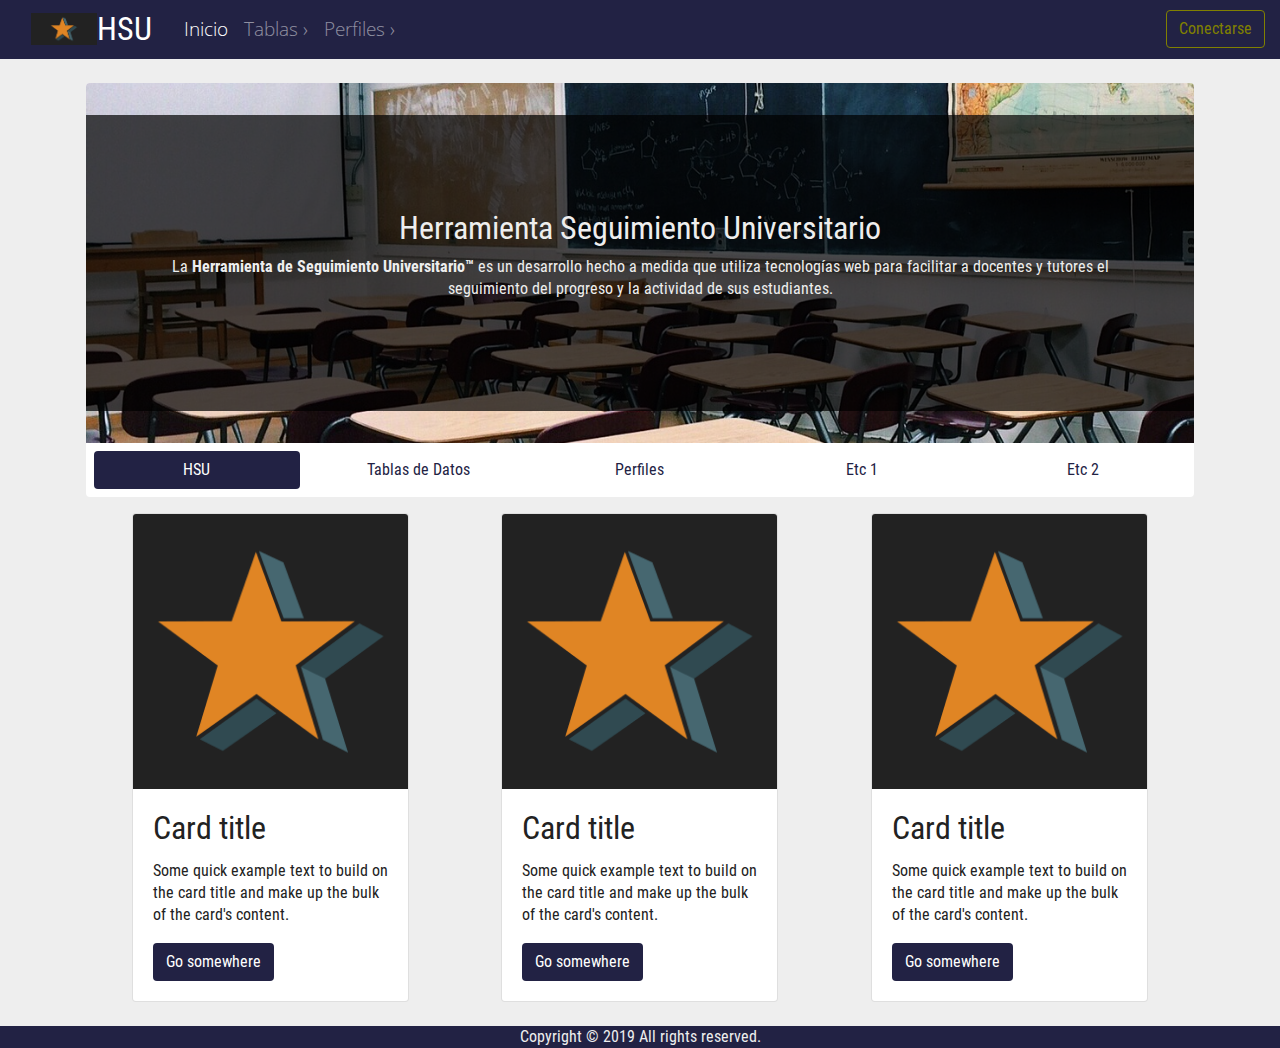
<file: index.html>
<!doctype html>
<html class="no-js" lang="es">

<head>
  <meta charset="utf-8">
  <title>HSU</title>
  <meta name="description" content="A site about things">
  <meta name="viewport" content="width=device-width, initial-scale=1">

  <link rel="manifest" href="site.webmanifest">
  <link rel="apple-touch-icon" href="icon.png">
  <link rel="icon" href="favicon.ico" sizes="16x16 24x24 36x36 48x48">

  <link rel="stylesheet" href="css/normalize.css">
  <link rel="stylesheet" href="css/bootstrap.min.css">
  <link rel="stylesheet" href="css/fonts.css">
  <link rel="stylesheet" href="css/fa-all.css">
  <link rel="stylesheet" href="css/main.css">

  <meta name="theme-color" content="#fafafa">
</head>

<body>
  <!--[if IE]>
    <p class="browserupgrade">You are using an <strong>outdated</strong> browser. Please <a href="https://browsehappy.com/">upgrade your browser</a> to improve your experience and security.</p>
  <![endif]-->

  <!-- Add your site or application content here -->

  <header class="resaltado container-fluid d-flex align-items-center justify-content-between">
    <nav id="barra-principal" class="navbar navbar-expand-lg navbar-dark justify-content-start py-0">
      <button class="navbar-toggler m-2" type="button" data-toggle="collapse" data-target="#mainNavToggler" aria-controls="navbarTogglerDemo03" aria-expanded="false" aria-label="Toggle navigation">
        <span class="navbar-toggler-icon"></span>
      </button>
      <div class="navbar-brand d-flex align-items-center p-0">
        <img class="logo" src="tile-wide.png" alt="logo">
        <h1 class="m-0">HSU</h1>
      </div>

      <div class="collapse navbar-collapse" id="mainNavToggler">
        <ul class="navbar-nav px-2">
          <li class="nav-item active">
            <a class="nav-link" href="./index.html">Inicio</a>
          </li>
          <li class="nav-item dropdown">
            <a class="nav-link dropdown-toggle-custom" href="#" id="tablasDropdown" role="button" data-toggle="dropdown" aria-haspopup="true" aria-expanded="false">
              Tablas
            </a>
            <div class="menu-transparente dropdown-menu" aria-labelledby="tablasDropdown">
              <a class="dropdown-item" href="./tabla-general.html">General</a>
              <div class="dropdown-divider"></div>
              <a class="dropdown-item disabled" href="./tabla-materia.html">Por materia</a>
              <a class="dropdown-item disabled" href="./tabla-carrera.html">Por carrera</a>
              <a class="dropdown-item disabled" href="./tabla-tutor.html">Por tutor</a>
            </div>
          </li>
          <li class="nav-item dropdown">
            <a class="nav-link dropdown-toggle-custom" href="#" id="perfilesDropdown" role="button" data-toggle="dropdown" aria-haspopup="true" aria-expanded="false">
              Perfiles
            </a>
            <div class="menu-transparente dropdown-menu" aria-labelledby="perfilesDropdown">
              <a class="dropdown-item" href="./alumnos.html">Alumnos</a>
              <a class="dropdown-item disabled" href="./tutores.html">Tutores</a>
              <a class="dropdown-item disabled" href="./materias.html">Materias</a>
              <a class="dropdown-item disabled" href="./carreras.html">Carreras</a>
            </div>
          </li>
        </ul>
      </div>
    </nav>

    <div class="">
      <button type="button" class="btn btn-outline-resaltado" data-toggle="modal" data-target="#login-modal">
  Conectarse
</button>
    </div>
  </header>
  <!-- Login Modal Space -->
  <div class="modal fade" id="login-modal" tabindex="-1" role="dialog" aria-labelledby="login-modal" aria-hidden="true">
    <div class="modal-dialog modal-lg" role="document">
      <div class="m-auto modal-content borde-resaltado row flex-md-row">

        <div class="col-lg-4 p-0">
          <div class="modal-header rounded-0 border-0 resaltado d-flex flex-column align-items-center">
            <div class="d-flex w-100 align-items-start justify-content-between">
              <h3 class="modal-title">HSU</h5>
            </div>
            <p class="d-none d-md-inline text-justify">Lorem ipsum dolor sit amet, consectetur adipiscing elit. Nunc tristique quis sapien convallis finibus. Donec vel augue vitae sem convallis tincidunt sit amet ac diam. Nam sit amet nisi in est facilisis commodo nec non eros.</p>
          </div>
        </div>

        <div class="col-lg-8 p-0">
          <div class="modal-body">
            <form>
              <div class="form-group">
                <div class="input-group">
                  <div class="input-group-prepend">
                    <div class="input-group-text"><i class="fas fa-user"></i></div>
                  </div>
                  <input type="text" class="form-control" placeholder="Usuario">
                </div>
              </div>

              <div class="form-group">
                <div class="input-group">
                  <div class="input-group-prepend">
                    <div class="input-group-text"><i class="fas fa-lock"></i></div>
                  </div>
                  <input type="password" class="form-control" placeholder="Contraseña">
                </div>
                <small id="emailHelp" class="form-text"><a href="#">¿Olvidó su contraseña?</a></small>
              </div>
              <div class="form-group form-check">
                <input type="checkbox" class="form-check-input" id="recuerdame">
                <label class="form-check-label" for="recuerdame">Recordar usuario</label>
              </div>
              <button type="submit" class="btn btn-block btn-primario">Acceder</button>
            </form>
          </div>
        </div>
      </div>
    </div>
  </div>

  <main class="container primario p-3">
    <section class="py-2">
      <div id="carouselInfo" class="carousel slide carousel-fade rounded" data-ride="carousel" data-interval="false">
        <div class="carousel-inner">
          <article class="carousel-item active">
            <div class="article-content">
              <h2>Herramienta Seguimiento Universitario</h2>
              <div class="cuerpo">
                <p>La <strong>Herramienta de Seguimiento Universitario&trade;</strong> es un desarrollo hecho a medida que utiliza tecnologías web para facilitar a docentes y tutores el seguimiento del progreso y la actividad de sus estudiantes.</p>
              </div>
            </div>
          </article>
          <article class="carousel-item">
            <div class="article-content">
              <h2>Tablas de Datos</h2>
              <div class="cuerpo">
                <p>Desde el menu superior puede accederse a diversas tablas de datos, que pueden ordenarse de diversos modos y en las cuales pueden añadirse anotaciones.</p>
              </div>
            </div>
          </article>
          <article class="carousel-item">
            <div class="article-content">
              <h2>Perfiles</h2>
              <div class="cuerpo">
                <p>Los perfiles individuales de cada estudiante, materia, carrera o tutor permiten enlazar de forma rápida y dinámica todos los datos relacionados, y a su vez permite la creacion de anotaciones.</p>
              </div>
            </div>
          </article>
          <article class="carousel-item">
            <div class="article-content">
              <h2>Etc 1</h2>
              <div class="cuerpo">
                <p>Lorem ipsum dolor sit amet, consectetur adipiscing elit. Suspendisse urna quam, faucibus maximus felis eu, aliquet suscipit turpis. Sed a finibus mi. Proin rutrum consectetur consectetur. Nam posuere dolor tincidunt, luctus ipsum id, lobortis elit. Sed nec suscipit tellus, sit amet sollicitudin neque.</p>
              </div>
            </div>
          </article>
          <article class="carousel-item">
            <div class="article-content">
              <h2>Etc 2</h2>
              <div class="cuerpo">
                <p>Aliquam ac quam viverra, vehicula massa eu, commodo leo. Proin in scelerisque mi, quis pulvinar metus. Cras lacinia dignissim nunc, in viverra lorem consectetur nec. Maecenas efficitur eros et velit vehicula, rutrum vehicula diam volutpat. Lorem ipsum dolor sit amet, consectetur adipiscing elit. Vestibulum volutpat lobortis nisi sed aliquam.</p>
              </div>
            </div>
          </article>

          <a class="carousel-control-prev" href="#carouselInfo" role="button" data-slide="prev">
            <span class="carousel-control-prev-icon" aria-hidden="true"></span>
            <span class="sr-only">Previous</span>
          </a>
          <a class="carousel-control-next" href="#carouselInfo" role="button" data-slide="next">
            <span class="carousel-control-next-icon" aria-hidden="true"></span>
            <span class="sr-only">Next</span>
          </a>
        </div>

        <nav class="nav nav-pills nav-justified">
          <a data-target="#carouselInfo" data-slide-to="0" class="nav-item nav-link active"  href="#">HSU</a>
          <a data-target="#carouselInfo" data-slide-to="1" class="nav-item nav-link" href="#">Tablas de Datos</a>
          <a data-target="#carouselInfo" data-slide-to="2" class="nav-item nav-link" href="#">Perfiles</a>
          <a data-target="#carouselInfo" data-slide-to="3" class="nav-item nav-link" href="#">Etc 1</a>
          <a data-target="#carouselInfo" data-slide-to="4" class="nav-item nav-link" href="#">Etc 2</a>
        </nav>
      </div>
    </section>
    <section id="herramientas" class="d-flex justify-content-around flex-column flex-lg-row py-2">
      <div class="herramienta card">
        <img src="tile.png" class="card-img-top" alt="herramienta">
        <div class="card-body">
          <h2 class="card-title">Card title</h2>
          <p class="card-text">Some quick example text to build on the card title and make up the bulk of the card's content.</p>
          <a href="#" class="btn btn-primario">Go somewhere</a>
        </div>
      </div>

      <div class="herramienta card">
        <img src="tile.png" class="card-img-top" alt="herramienta">
        <div class="card-body">
          <h2 class="card-title">Card title</h2>
          <p class="card-text">Some quick example text to build on the card title and make up the bulk of the card's content.</p>
          <a href="#" class="btn btn-primario">Go somewhere</a>
        </div>
      </div>

      <div class="herramienta card">
        <img src="tile.png" class="card-img-top" alt="herramienta">
        <div class="card-body">
          <h2 class="card-title">Card title</h2>
          <p class="card-text">Some quick example text to build on the card title and make up the bulk of the card's content.</p>
          <a href="#" class="btn btn-primario">Go somewhere</a>
        </div>
      </div>
    </section>
  </main>
  <footer class="resaltado container-fluid text-center">
      <span>Copyright © <date>2019</date> All rights reserved.</span>
  </footer>

  <!-- End of site things -->
  <script src="js/vendor/modernizr-3.7.1.min.js"></script>
  <script src="js/vendor/popper.min.js"></script>
  <script src="js/vendor/jquery-3.4.1.min.js"></script>
  <script src="js/vendor/bootstrap.min.js"></script>
  <script src="js/main.js"></script>


  <!-- Google Analytics: change UA-XXXXX-Y to be your site's ID. -->
  <!-- <script>
    window.ga = function () { ga.q.push(arguments) }; ga.q = []; ga.l = +new Date;
    ga('create', 'UA-XXXXX-Y', 'auto'); ga('set','transport','beacon'); ga('send', 'pageview')
  </script>
  <script src="https://www.google-analytics.com/analytics.js" async></script> -->
</body>

</html>
</file>
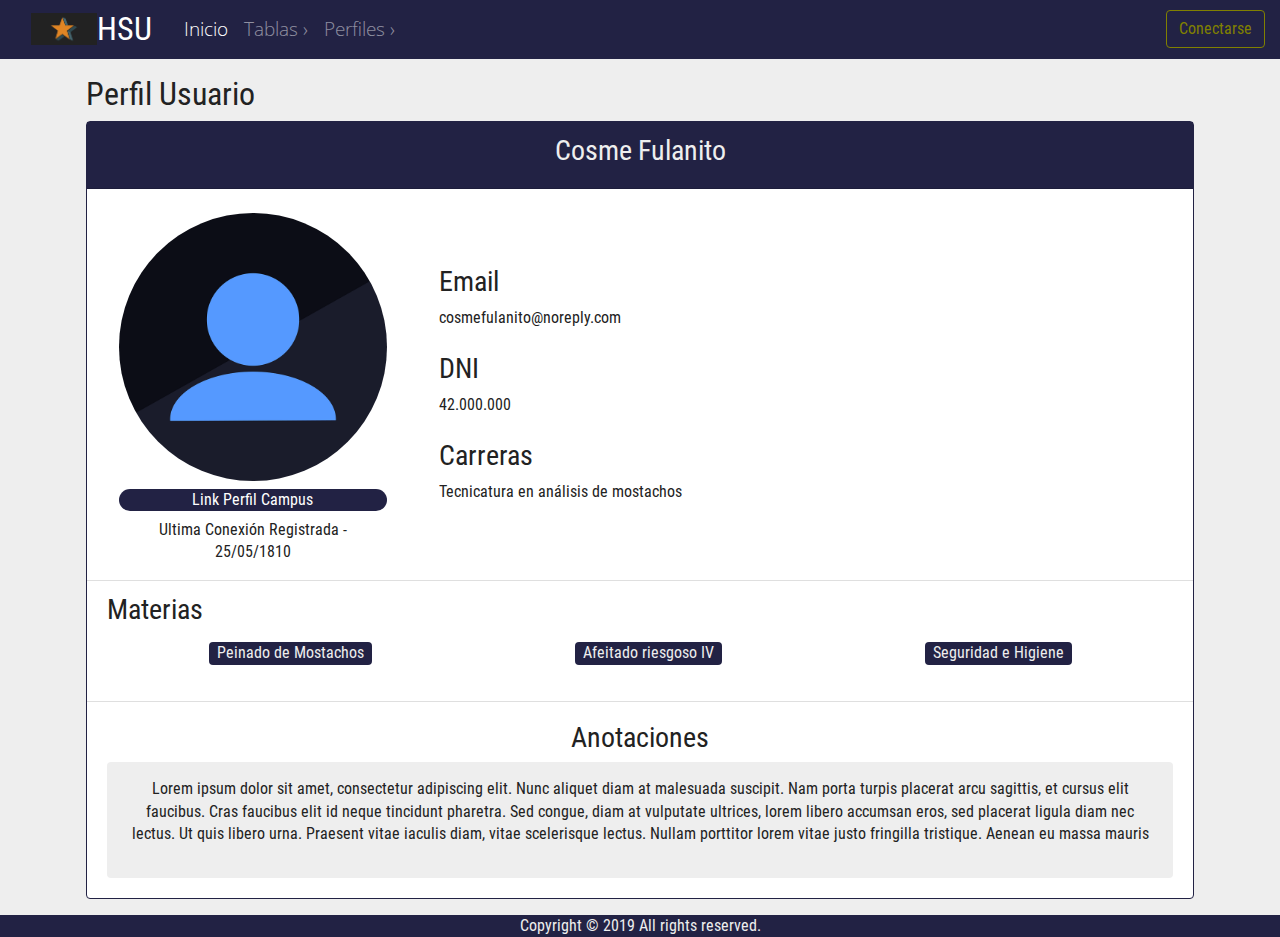
<file: alumnos.html>
<!doctype html>
<html class="no-js" lang="es">

<head>
  <meta charset="utf-8">
  <title>HSU</title>
  <meta name="description" content="A site about things">
  <meta name="viewport" content="width=device-width, initial-scale=1">

  <link rel="manifest" href="site.webmanifest">
  <link rel="apple-touch-icon" href="icon.png">
  <link rel="icon" href="favicon.ico" sizes="16x16 24x24 36x36 48x48">

  <link rel="stylesheet" href="css/normalize.css">
  <link rel="stylesheet" href="css/bootstrap.min.css">
  <link rel="stylesheet" href="css/fonts.css">
  <link rel="stylesheet" href="css/fa-all.css">
  <link rel="stylesheet" href="css/main.css">

  <meta name="theme-color" content="#fafafa">
</head>

<body>
  <!--[if IE]>
    <p class="browserupgrade">You are using an <strong>outdated</strong> browser. Please <a href="https://browsehappy.com/">upgrade your browser</a> to improve your experience and security.</p>
  <![endif]-->

  <!-- Add your site or application content here -->

  <header class="resaltado container-fluid d-flex align-items-center justify-content-between">
    <nav id="barra-principal" class="navbar navbar-expand-lg navbar-dark justify-content-start py-0">
      <button class="navbar-toggler m-2" type="button" data-toggle="collapse" data-target="#mainNavToggler" aria-controls="navbarTogglerDemo03" aria-expanded="false" aria-label="Toggle navigation">
        <span class="navbar-toggler-icon"></span>
      </button>
      <div class="navbar-brand d-flex align-items-center p-0">
        <img class="logo" src="tile-wide.png" alt="logo">
        <h1 class="m-0">HSU</h1>
      </div>

      <div class="collapse navbar-collapse" id="mainNavToggler">
        <ul class="navbar-nav px-2">
          <li class="nav-item active">
            <a class="nav-link" href="./index.html">Inicio</a>
          </li>
          <li class="nav-item dropdown">
            <a class="nav-link dropdown-toggle-custom" href="#" id="tablasDropdown" role="button" data-toggle="dropdown" aria-haspopup="true" aria-expanded="false">
              Tablas
            </a>
            <div class="menu-transparente dropdown-menu" aria-labelledby="tablasDropdown">
              <a class="dropdown-item" href="./tabla-general.html">General</a>
              <div class="dropdown-divider"></div>
              <a class="dropdown-item disabled" href="./tabla-materia.html">Por materia</a>
              <a class="dropdown-item disabled" href="./tabla-carrera.html">Por carrera</a>
              <a class="dropdown-item disabled" href="./tabla-tutor.html">Por tutor</a>
            </div>
          </li>
          <li class="nav-item dropdown">
            <a class="nav-link dropdown-toggle-custom" href="#" id="perfilesDropdown" role="button" data-toggle="dropdown" aria-haspopup="true" aria-expanded="false">
              Perfiles
            </a>
            <div class="menu-transparente dropdown-menu" aria-labelledby="perfilesDropdown">
              <a class="dropdown-item" href="./alumnos.html">Alumnos</a>
              <a class="dropdown-item disabled" href="./tutores.html">Tutores</a>
              <a class="dropdown-item disabled" href="./materias.html">Materias</a>
              <a class="dropdown-item disabled" href="./carreras.html">Carreras</a>
            </div>
          </li>
        </ul>
      </div>
    </nav>

    <div class="">
      <button type="button" class="btn btn-outline-resaltado" data-toggle="modal" data-target="#login-modal">
  Conectarse
</button>
    </div>
  </header>
  <!-- Login Modal Space -->
  <div class="modal fade" id="login-modal" tabindex="-1" role="dialog" aria-labelledby="login-modal" aria-hidden="true">
    <div class="modal-dialog modal-lg" role="document">
      <div class="m-auto modal-content borde-resaltado row flex-md-row">

        <div class="col-lg-4 p-0">
          <div class="modal-header rounded-0 border-0 resaltado d-flex flex-column align-items-center">
            <div class="d-flex w-100 align-items-start justify-content-between">
              <h3 class="modal-title">HSU</h5>
            </div>
            <p class="d-none d-md-inline text-justify">Lorem ipsum dolor sit amet, consectetur adipiscing elit. Nunc tristique quis sapien convallis finibus. Donec vel augue vitae sem convallis tincidunt sit amet ac diam. Nam sit amet nisi in est facilisis commodo nec non eros.</p>
          </div>
        </div>

        <div class="col-lg-8 p-0">
          <div class="modal-body">
            <form>
              <div class="form-group">
                <div class="input-group">
                  <div class="input-group-prepend">
                    <div class="input-group-text"><i class="fas fa-user"></i></div>
                  </div>
                  <input type="text" class="form-control" placeholder="Usuario">
                </div>
              </div>

              <div class="form-group">
                <div class="input-group">
                  <div class="input-group-prepend">
                    <div class="input-group-text"><i class="fas fa-lock"></i></div>
                  </div>
                  <input type="password" class="form-control" placeholder="Contraseña">
                </div>
                <small id="emailHelp" class="form-text"><a href="#">¿Olvidó su contraseña?</a></small>
              </div>
              <div class="form-group form-check">
                <input type="checkbox" class="form-check-input" id="recuerdame">
                <label class="form-check-label" for="recuerdame">Recordar usuario</label>
              </div>
              <button type="submit" class="btn btn-block btn-primario">Acceder</button>
            </form>
          </div>
        </div>
      </div>
    </div>
  </div>
  <main class="container primario p-3">
    <h2>Perfil Usuario</h2>
    <article class="card text-center borde-resaltado">
      <header class="card-header rounded-0 resaltado">
        <h3>Cosme Fulanito</h3>
      </header>
      <div class="d-lg-flex">
        <div class="profilepic-wrapper w-50 my-3 mx-auto d-flex flex-column">
          <img src="./img/user.png" class="img-fluid rounded-circle" alt="foro de usuario">
          <a href="#" class="btn-primario text-decoration-none rounded-pill">Link Perfil Campus</a>
          <span>Ultima Conexión Registrada - <time>25/05/1810</time> </span>
        </div>

        <ul class="info-basica list-group list-group-flush text-left">
          <li class="list-group-item"><h3>Email</h3> cosmefulanito@noreply.com</li>
          <li class="list-group-item"><h3>DNI</h3> 42.000.000</li>
          <li class="list-group-item"><h3>Carreras</h3> Tecnicatura en análisis de mostachos</li>
        </ul>
      </div>
      <div class="materias list-group-item border-right-0 border-left-0 text-left"><h3>Materias</h3>
        <ul class="list-unstyled d-lg-flex justify-content-around">
          <li class="resaltado rounded"><span>Peinado de Mostachos</span></li>
          <li class="resaltado rounded"><span>Afeitado riesgoso IV</span></li>
          <li class="resaltado rounded"><span>Seguridad e Higiene</span></li>
        </ul>
      </div>
      <div class="card-body">
        <h3>Anotaciones</h3>
        <div class="primario rounded p-3">
          <p>Lorem ipsum dolor sit amet, consectetur adipiscing elit. Nunc aliquet diam at malesuada suscipit. Nam porta turpis placerat arcu sagittis, et cursus elit faucibus. Cras faucibus elit id neque tincidunt pharetra. Sed congue, diam at vulputate ultrices, lorem libero accumsan eros, sed placerat ligula diam nec lectus. Ut quis libero urna. Praesent vitae iaculis diam, vitae scelerisque lectus. Nullam porttitor lorem vitae justo fringilla tristique. Aenean eu massa mauris</p>
        </div>
      </div>
    </article>

  </main>
  <footer class="resaltado container-fluid text-center">
      <span>Copyright © <date>2019</date> All rights reserved.</span>
  </footer>

  <!-- End of site things -->
  <script src="js/vendor/modernizr-3.7.1.min.js"></script>
  <script src="js/vendor/popper.min.js"></script>
  <script src="js/vendor/jquery-3.4.1.min.js"></script>
  <script src="js/vendor/bootstrap.min.js"></script>
  <script src="js/main.js"></script>


  <!-- Google Analytics: change UA-XXXXX-Y to be your site's ID. -->
  <!-- <script>
    window.ga = function () { ga.q.push(arguments) }; ga.q = []; ga.l = +new Date;
    ga('create', 'UA-XXXXX-Y', 'auto'); ga('set','transport','beacon'); ga('send', 'pageview')
  </script>
  <script src="https://www.google-analytics.com/analytics.js" async></script> -->
</body>

</html>
</file>
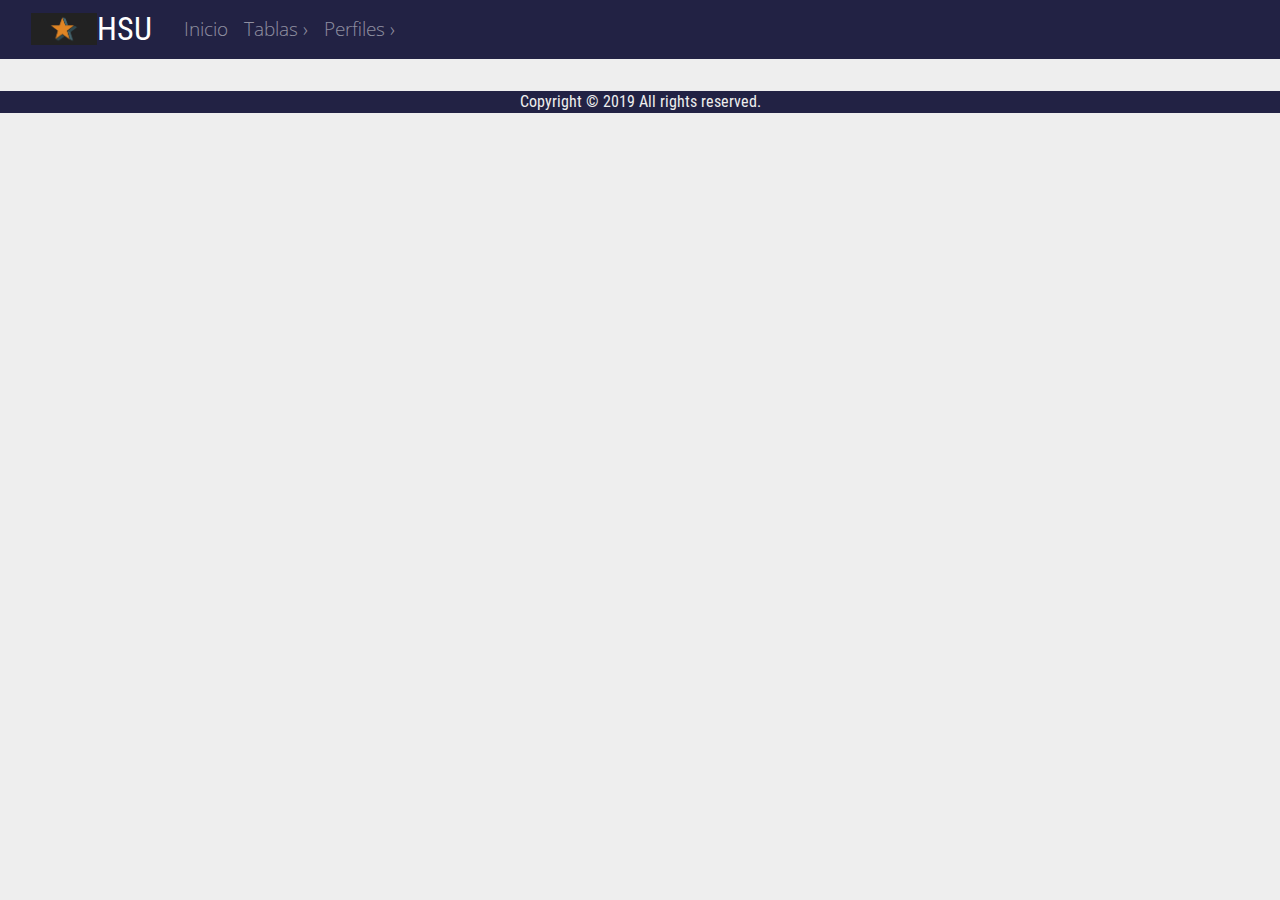
<file: carreras.html>
<!doctype html>
<html class="no-js" lang="es">

<head>
  <meta charset="utf-8">
  <title>HSU</title>
  <meta name="description" content="A site about things">
  <meta name="viewport" content="width=device-width, initial-scale=1">

  <link rel="manifest" href="site.webmanifest">
  <link rel="apple-touch-icon" href="icon.png">
  <link rel="icon" href="favicon.ico" sizes="16x16 24x24 36x36 48x48">

  <link rel="stylesheet" href="css/normalize.css">
  <link rel="stylesheet" href="css/bootstrap.min.css">
  <link rel="stylesheet" href="css/fonts.css">
  <link rel="stylesheet" href="css/main.css">

  <meta name="theme-color" content="#fafafa">
</head>

<body>
  <!--[if IE]>
    <p class="browserupgrade">You are using an <strong>outdated</strong> browser. Please <a href="https://browsehappy.com/">upgrade your browser</a> to improve your experience and security.</p>
  <![endif]-->

  <!-- Add your site or application content here -->

  <header class="resaltado container-fluid d-flex">
    <nav id="barra-principal" class="navbar navbar-expand-lg navbar-dark py-0">
      <div class="navbar-brand d-flex align-items-center p-0">
        <img class="logo" src="tile-wide.png" alt="logo">
        <h1 class="m-0">HSU</h1>
      </div>
      <button class="navbar-toggler" type="button" data-toggle="collapse" data-target="#mainNavToggler" aria-controls="navbarTogglerDemo03" aria-expanded="false" aria-label="Toggle navigation">
        <span class="navbar-toggler-icon"></span>
      </button>

      <div class="collapse navbar-collapse" id="mainNavToggler">
        <ul class="navbar-nav px-2">
          <li class="nav-item">
            <a class="nav-link" href="./index.html">Inicio</a>
          </li>
          <li class="nav-item dropdown">
            <a class="nav-link dropdown-toggle-custom" href="#" id="tablasDropdown" role="button" data-toggle="dropdown" aria-haspopup="true" aria-expanded="false">
              Tablas
            </a>
            <div class="menu-transparente dropdown-menu" aria-labelledby="tablasDropdown">
              <a class="dropdown-item" href="./tabla-general.html">General</a>
              <div class="dropdown-divider"></div>
              <a class="dropdown-item" href="./tabla-materia.html">Por materia</a>
              <a class="dropdown-item" href="./tabla-carrera.html">Por carrera</a>
              <a class="dropdown-item" href="./tabla-tutor.html">Por tutor</a>
            </div>
          </li>
          <li class="nav-item dropdown">
            <a class="nav-link dropdown-toggle-custom" href="#" id="perfilesDropdown" role="button" data-toggle="dropdown" aria-haspopup="true" aria-expanded="false">
              Perfiles
            </a>
            <div class="menu-transparente dropdown-menu" aria-labelledby="perfilesDropdown">
              <a class="dropdown-item" href="./alumnos.html">Alumnos</a>
              <a class="dropdown-item" href="./tutores.html">Tutores</a>
              <a class="dropdown-item" href="./materias.html">Materias</a>
              <a class="dropdown-item" href="./carreras.html">Carreras</a>
            </div>
          </li>
        </ul>
      </div>
    </nav>
  </header>
  <main class="container primaria p-3">

  </main>
  <footer class="resaltado container-fluid text-center">
      <span>Copyright © <date>2019</date> All rights reserved.</span>
  </footer>

  <!-- End of site things -->
  <script src="js/vendor/modernizr-3.7.1.min.js"></script>
  <script src="js/vendor/jquery-3.4.1.min.js"></script>
  <script src="js/vendor/bootstrap.min.js"></script>
  <script src="js/vendor/popper.min.js"></script>
  <script src="js/main.js"></script>


  <!-- Google Analytics: change UA-XXXXX-Y to be your site's ID. -->
  <!-- <script>
    window.ga = function () { ga.q.push(arguments) }; ga.q = []; ga.l = +new Date;
    ga('create', 'UA-XXXXX-Y', 'auto'); ga('set','transport','beacon'); ga('send', 'pageview')
  </script>
  <script src="https://www.google-analytics.com/analytics.js" async></script> -->
</body>

</html>
</file>
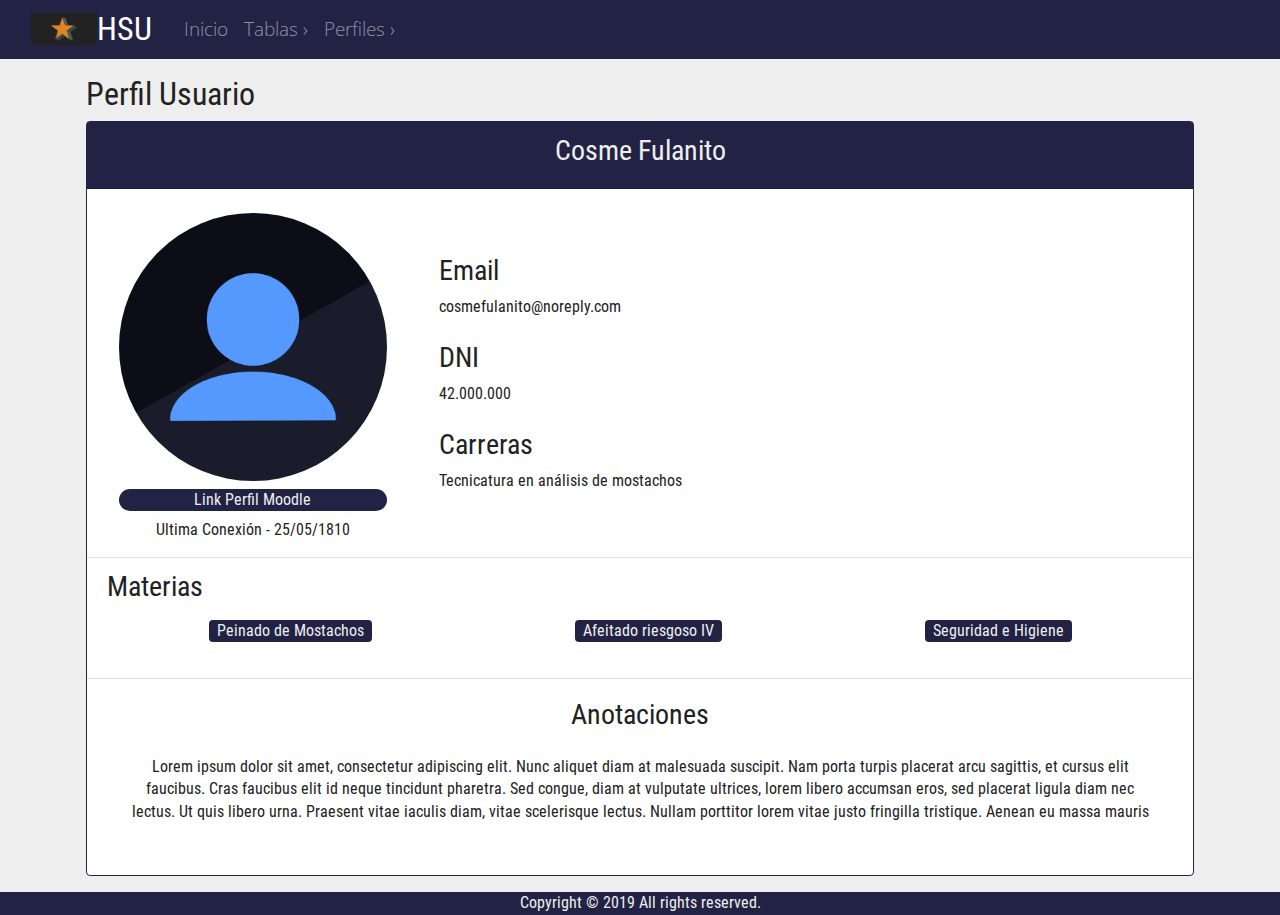
<file: perfil-ejemplo.html>
<!doctype html>
<html class="no-js" lang="es">

<head>
  <meta charset="utf-8">
  <title>HSU</title>
  <meta name="description" content="A site about things">
  <meta name="viewport" content="width=device-width, initial-scale=1">

  <link rel="manifest" href="site.webmanifest">
  <link rel="apple-touch-icon" href="icon.png">
  <link rel="icon" href="favicon.ico" sizes="16x16 24x24 36x36 48x48">

  <link rel="stylesheet" href="css/normalize.css">
  <link rel="stylesheet" href="css/bootstrap.min.css">
  <link rel="stylesheet" href="css/fonts.css">
  <link rel="stylesheet" href="css/main.css">

  <meta name="theme-color" content="#fafafa">
</head>

<body>
  <!--[if IE]>
    <p class="browserupgrade">You are using an <strong>outdated</strong> browser. Please <a href="https://browsehappy.com/">upgrade your browser</a> to improve your experience and security.</p>
  <![endif]-->

  <!-- Add your site or application content here -->

  <header class="resaltado container-fluid d-flex">
    <nav id="barra-principal" class="navbar navbar-expand-lg navbar-dark py-0">
      <div class="navbar-brand d-flex align-items-center p-0">
        <img class="logo" src="tile-wide.png" alt="logo">
        <h1 class="m-0">HSU</h1>
      </div>
      <button class="navbar-toggler" type="button" data-toggle="collapse" data-target="#mainNavToggler" aria-controls="navbarTogglerDemo03" aria-expanded="false" aria-label="Toggle navigation">
        <span class="navbar-toggler-icon"></span>
      </button>

      <div class="collapse navbar-collapse" id="mainNavToggler">
        <ul class="navbar-nav px-2">
          <li class="nav-item">
            <a class="nav-link" href="./index.html">Inicio</a>
          </li>
          <li class="nav-item dropdown">
            <a class="nav-link dropdown-toggle-custom" href="#" id="tablasDropdown" role="button" data-toggle="dropdown" aria-haspopup="true" aria-expanded="false">
              Tablas
            </a>
            <div class="menu-transparente dropdown-menu" aria-labelledby="tablasDropdown">
              <a class="dropdown-item" href="./tabla-general.html">General</a>
              <div class="dropdown-divider"></div>
              <a class="dropdown-item" href="./tabla-materia.html">Por materia</a>
              <a class="dropdown-item" href="./tabla-carrera.html">Por carrera</a>
              <a class="dropdown-item" href="./tabla-tutor.html">Por tutor</a>
            </div>
          </li>
          <li class="nav-item dropdown">
            <a class="nav-link dropdown-toggle-custom" href="#" id="perfilesDropdown" role="button" data-toggle="dropdown" aria-haspopup="true" aria-expanded="false">
              Perfiles
            </a>
            <div class="menu-transparente dropdown-menu" aria-labelledby="perfilesDropdown">
              <a class="dropdown-item" href="./alumnos.html">Alumnos</a>
              <a class="dropdown-item" href="./tutores.html">Tutores</a>
              <a class="dropdown-item" href="./materias.html">Materias</a>
              <a class="dropdown-item" href="./carreras.html">Carreras</a>
            </div>
          </li>
        </ul>
      </div>
    </nav>
  </header>
  <main class="container primaria p-3">
    <h2>Perfil Usuario</h2>
    <article class="card text-center borde-resaltado">
      <header class="card-header rounded-0 resaltado">
        <h3>Cosme Fulanito</h3>
      </header>
      <div class="d-lg-flex">
        <div class="profilepic-wrapper w-50 my-3 mx-auto d-flex flex-column">
          <img src="./img/user.png" class="img-fluid rounded-circle" alt="foro de usuario">
          <span class="resaltado rounded-pill">Link Perfil Moodle</span>
          <span>Ultima Conexión - <time>25/05/1810</time> </span>
        </div>

        <ul class="info-basica list-group list-group-flush text-left">
          <li class="list-group-item"><h3>Email</h3> cosmefulanito@noreply.com</li>
          <li class="list-group-item"><h3>DNI</h3> 42.000.000</li>
          <li class="list-group-item"><h3>Carreras</h3> Tecnicatura en análisis de mostachos</li>
        </ul>
      </div>
      <div class="materias list-group-item border-right-0 border-left-0 text-left"><h3>Materias</h3>
        <ul class="list-unstyled d-lg-flex justify-content-around">
          <li class="resaltado rounded"><span>Peinado de Mostachos</span></li>
          <li class="resaltado rounded"><span>Afeitado riesgoso IV</span></li>
          <li class="resaltado rounded"><span>Seguridad e Higiene</span></li>
        </ul>
      </div>
      <div class="card-body">
        <h3>Anotaciones</h3>
        <div class="primaria rounded p-3">
          <p>Lorem ipsum dolor sit amet, consectetur adipiscing elit. Nunc aliquet diam at malesuada suscipit. Nam porta turpis placerat arcu sagittis, et cursus elit faucibus. Cras faucibus elit id neque tincidunt pharetra. Sed congue, diam at vulputate ultrices, lorem libero accumsan eros, sed placerat ligula diam nec lectus. Ut quis libero urna. Praesent vitae iaculis diam, vitae scelerisque lectus. Nullam porttitor lorem vitae justo fringilla tristique. Aenean eu massa mauris</p>
        </div>
      </div>
    </article>

  </main>
  <footer class="resaltado container-fluid text-center">
      <span>Copyright © <date>2019</date> All rights reserved.</span>
  </footer>

  <!-- End of site things -->
  <script src="js/vendor/modernizr-3.7.1.min.js"></script>
  <script src="js/vendor/jquery-3.4.1.min.js"></script>
  <script src="js/vendor/bootstrap.min.js"></script>
  <script src="js/vendor/popper.min.js"></script>
  <script src="js/main.js"></script>


  <!-- Google Analytics: change UA-XXXXX-Y to be your site's ID. -->
  <!-- <script>
    window.ga = function () { ga.q.push(arguments) }; ga.q = []; ga.l = +new Date;
    ga('create', 'UA-XXXXX-Y', 'auto'); ga('set','transport','beacon'); ga('send', 'pageview')
  </script>
  <script src="https://www.google-analytics.com/analytics.js" async></script> -->
</body>

</html>
</file>
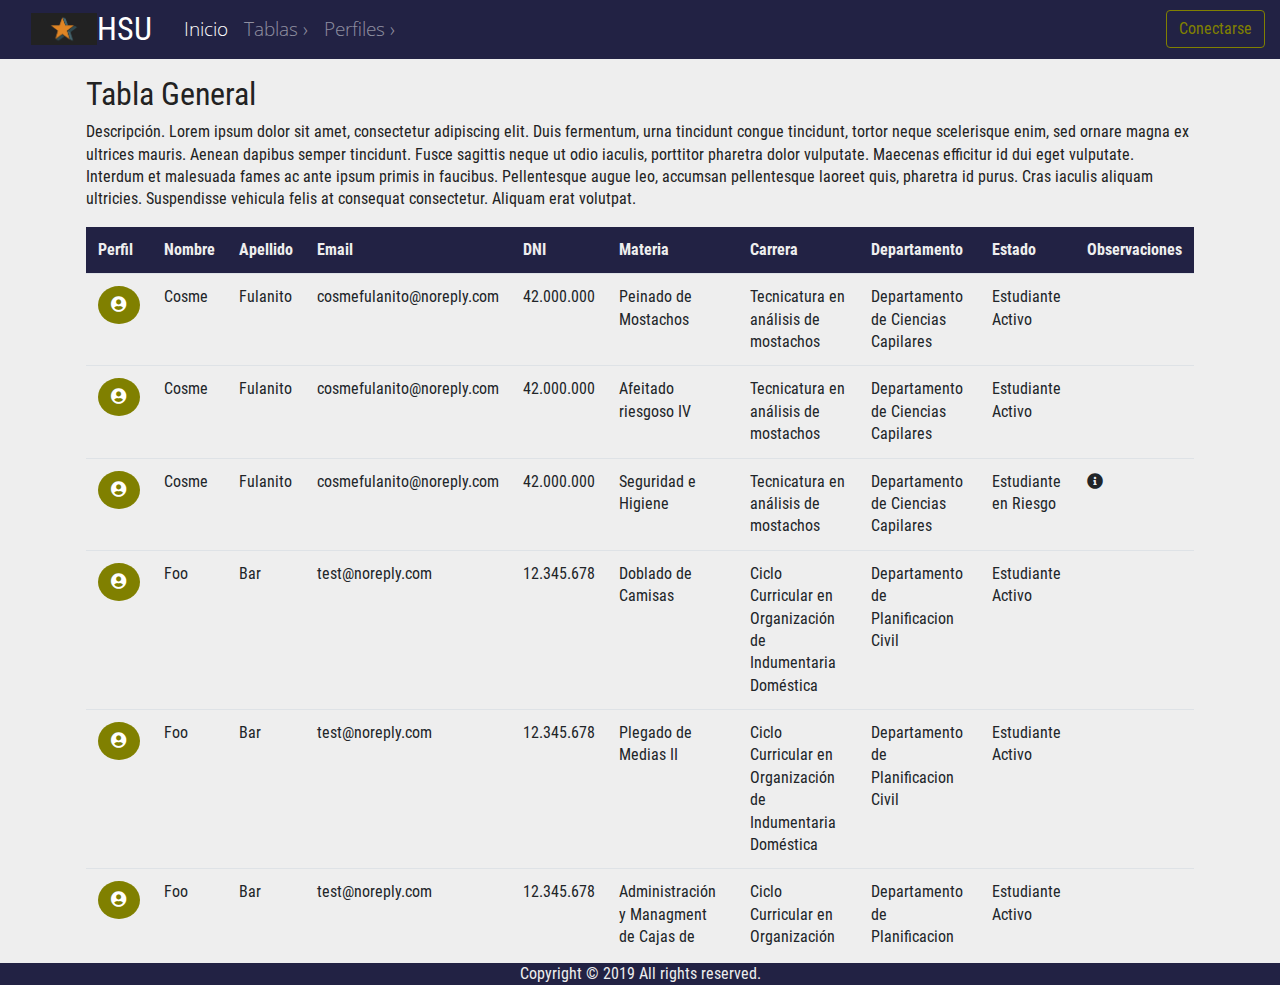
<file: tabla-general.html>
<!doctype html>
<html class="no-js" lang="es">

<head>
  <meta charset="utf-8">
  <title>HSU</title>
  <meta name="description" content="A site about things">
  <meta name="viewport" content="width=device-width, initial-scale=1">

  <link rel="manifest" href="site.webmanifest">
  <link rel="apple-touch-icon" href="icon.png">
  <link rel="icon" href="favicon.ico" sizes="16x16 24x24 36x36 48x48">

  <link rel="stylesheet" href="css/normalize.css">
  <link rel="stylesheet" href="css/bootstrap.min.css">
  <link rel="stylesheet" href="css/fonts.css">
  <link rel="stylesheet" href="css/fa-all.css">
  <link rel="stylesheet" href="css/main.css">

  <meta name="theme-color" content="#fafafa">
</head>

<body>
  <!--[if IE]>
    <p class="browserupgrade">You are using an <strong>outdated</strong> browser. Please <a href="https://browsehappy.com/">upgrade your browser</a> to improve your experience and security.</p>
  <![endif]-->

  <!-- Add your site or application content here -->

  <header class="resaltado container-fluid d-flex align-items-center justify-content-between">
    <nav id="barra-principal" class="navbar navbar-expand-lg navbar-dark justify-content-start py-0">
      <button class="navbar-toggler m-2" type="button" data-toggle="collapse" data-target="#mainNavToggler" aria-controls="navbarTogglerDemo03" aria-expanded="false" aria-label="Toggle navigation">
        <span class="navbar-toggler-icon"></span>
      </button>
      <div class="navbar-brand d-flex align-items-center p-0">
        <img class="logo" src="tile-wide.png" alt="logo">
        <h1 class="m-0">HSU</h1>
      </div>

      <div class="collapse navbar-collapse" id="mainNavToggler">
        <ul class="navbar-nav px-2">
          <li class="nav-item active">
            <a class="nav-link" href="./index.html">Inicio</a>
          </li>
          <li class="nav-item dropdown">
            <a class="nav-link dropdown-toggle-custom" href="#" id="tablasDropdown" role="button" data-toggle="dropdown" aria-haspopup="true" aria-expanded="false">
              Tablas
            </a>
            <div class="menu-transparente dropdown-menu" aria-labelledby="tablasDropdown">
              <a class="dropdown-item" href="./tabla-general.html">General</a>
              <div class="dropdown-divider"></div>
              <a class="dropdown-item disabled" href="./tabla-materia.html">Por materia</a>
              <a class="dropdown-item disabled" href="./tabla-carrera.html">Por carrera</a>
              <a class="dropdown-item disabled" href="./tabla-tutor.html">Por tutor</a>
            </div>
          </li>
          <li class="nav-item dropdown">
            <a class="nav-link dropdown-toggle-custom" href="#" id="perfilesDropdown" role="button" data-toggle="dropdown" aria-haspopup="true" aria-expanded="false">
              Perfiles
            </a>
            <div class="menu-transparente dropdown-menu" aria-labelledby="perfilesDropdown">
              <a class="dropdown-item" href="./alumnos.html">Alumnos</a>
              <a class="dropdown-item disabled" href="./tutores.html">Tutores</a>
              <a class="dropdown-item disabled" href="./materias.html">Materias</a>
              <a class="dropdown-item disabled" href="./carreras.html">Carreras</a>
            </div>
          </li>
        </ul>
      </div>
    </nav>

    <div class="">
      <button type="button" class="btn btn-outline-resaltado" data-toggle="modal" data-target="#login-modal">
  Conectarse
</button>
    </div>
  </header>
  <!-- Login Modal Space -->
  <div class="modal fade" id="login-modal" tabindex="-1" role="dialog" aria-labelledby="login-modal" aria-hidden="true">
    <div class="modal-dialog modal-lg" role="document">
      <div class="m-auto modal-content borde-resaltado row flex-md-row">

        <div class="col-lg-4 p-0">
          <div class="modal-header rounded-0 border-0 resaltado d-flex flex-column align-items-center">
            <div class="d-flex w-100 align-items-start justify-content-between">
              <h3 class="modal-title">HSU</h3>
            </div>
            <p class="d-none d-md-inline text-justify">Lorem ipsum dolor sit amet, consectetur adipiscing elit. Nunc tristique quis sapien convallis finibus. Donec vel augue vitae sem convallis tincidunt sit amet ac diam. Nam sit amet nisi in est facilisis commodo nec non eros.</p>
          </div>
        </div>

        <div class="col-lg-8 p-0">
          <div class="modal-body">
            <form>
              <div class="form-group">
                <div class="input-group">
                  <div class="input-group-prepend">
                    <div class="input-group-text"><i class="fas fa-user"></i></div>
                  </div>
                  <input type="text" class="form-control" placeholder="Usuario">
                </div>
              </div>

              <div class="form-group">
                <div class="input-group">
                  <div class="input-group-prepend">
                    <div class="input-group-text"><i class="fas fa-lock"></i></div>
                  </div>
                  <input type="password" class="form-control" placeholder="Contraseña">
                </div>
                <small id="emailHelp" class="form-text"><a href="#">¿Olvidó su contraseña?</a></small>
              </div>
              <div class="form-group form-check">
                <input type="checkbox" class="form-check-input" id="recuerdame">
                <label class="form-check-label" for="recuerdame">Recordar usuario</label>
              </div>
              <button type="submit" class="btn btn-block btn-primario">Acceder</button>
            </form>
          </div>
        </div>
      </div>
    </div>
  </div>

  <main class="container primario p-3">

    <h2>Tabla General</h2>
    <p>Descripción. Lorem ipsum dolor sit amet, consectetur adipiscing elit. Duis fermentum, urna tincidunt congue tincidunt, tortor neque scelerisque enim, sed ornare magna ex ultrices mauris. Aenean dapibus semper tincidunt. Fusce sagittis neque ut odio iaculis, porttitor pharetra dolor vulputate. Maecenas efficitur id dui eget vulputate. Interdum et malesuada fames ac ante ipsum primis in faucibus. Pellentesque augue leo, accumsan pellentesque laoreet quis, pharetra id purus. Cras iaculis aliquam ultricies. Suspendisse vehicula felis at consequat consectetur. Aliquam erat volutpat.</p>


    <!--
      TODO:
        - Fijar alto máximo de la tabla.
        - Cabecera Sticky dentro del DIV de la tabla.
        - Darle a la tabla colores y formato acorde a la tematica del sitio
    -->
    <div class="tabla-de-datos table-responsive">
    <table class="table">
      <thead class="resaltado borde-resaltado">
        <tr>
          <th scope="col">Perfil</th>
          <th scope="col">Nombre</th>
          <th scope="col">Apellido</th>
          <th scope="col">Email</th>
          <th scope="col">DNI</th>
          <th scope="col">Materia</th>
          <th scope="col">Carrera</th>
          <th scope="col">Departamento</th>
          <th scope="col">Estado</th>
          <th scope="col">Observaciones</th>
        </tr>
      </thead>
      <tbody>
        <tr>
          <td><a class="btn btn-resaltado rounded-circle" href="./alumnos.html" target="_blank"><i class="fas fa-user-circle"></i></a></td>
          <td>Cosme</td>
          <td>Fulanito</td>
          <td>cosmefulanito@noreply.com</td>
          <td>42.000.000</td>
          <td>Peinado de Mostachos</td>
          <td>Tecnicatura en análisis de mostachos</td>
          <td>Departamento de Ciencias Capilares</td>
          <td>Estudiante Activo</td>
          <td></td>
        </tr>

        <tr>
          <td><a class="btn btn-resaltado rounded-circle" href="./alumnos.html" target="_blank"><i class="fas fa-user-circle"></i></a></td>
          <td>Cosme</td>
          <td>Fulanito</td>
          <td>cosmefulanito@noreply.com</td>
          <td>42.000.000</td>
          <td>Afeitado riesgoso IV</td>
          <td>Tecnicatura en análisis de mostachos</td>
          <td>Departamento de Ciencias Capilares</td>
          <td>Estudiante Activo</td>
          <td></td>
        </tr>

        <tr>
          <td><a class="btn btn-resaltado rounded-circle" href="./alumnos.html" target="_blank"><i class="fas fa-user-circle"></i></a></td>
          <td>Cosme</td>
          <td>Fulanito</td>
          <td>cosmefulanito@noreply.com</td>
          <td>42.000.000</td>
          <td>Seguridad e Higiene</td>
          <td>Tecnicatura en análisis de mostachos</td>
          <td>Departamento de Ciencias Capilares</td>
          <td>Estudiante en Riesgo</td>
          <td><i class="fas fa-info-circle" data-toggle="tooltip" data-placement="top" title="Le da fiaca hacer los ejercicios."></i></td>
        </tr>

        <tr>
          <td><a class="btn btn-resaltado rounded-circle" href="./alumnos.html" target="_blank"><i class="fas fa-user-circle"></i></a></td>
          <td>Foo</td>
          <td>Bar</td>
          <td>test@noreply.com</td>
          <td>12.345.678</td>
          <td>Doblado de Camisas</td>
          <td>Ciclo Curricular en Organización de Indumentaria Doméstica</td>
          <td>Departamento de Planificacion Civil</td>
          <td>Estudiante Activo</td>
          <td></td>
        </tr>

        <tr>
          <td><a class="btn btn-resaltado rounded-circle" href="./alumnos.html" target="_blank"><i class="fas fa-user-circle"></i></a></td>
          <td>Foo</td>
          <td>Bar</td>
          <td>test@noreply.com</td>
          <td>12.345.678</td>
          <td>Plegado de Medias II</td>
          <td>Ciclo Curricular en Organización de Indumentaria Doméstica</td>
          <td>Departamento de Planificacion Civil</td>
          <td>Estudiante Activo</td>
          <td></td>
        </tr>

        <tr>
          <td><a class="btn btn-resaltado rounded-circle" href="./alumnos.html" target="_blank"><i class="fas fa-user-circle"></i></a></td>
          <td>Foo</td>
          <td>Bar</td>
          <td>test@noreply.com</td>
          <td>12.345.678</td>
          <td>Administración y Managment de Cajas de Cartón Corrugado</td>
          <td>Ciclo Curricular en Organización de Indumentaria Doméstica</td>
          <td>Departamento de Planificacion Civil</td>
          <td>Estudiante Activo</td>
          <td></td>
        </tr>

        <tr>
          <td><a class="btn btn-resaltado rounded-circle" href="./alumnos.html" target="_blank"><i class="fas fa-user-circle"></i></a></td>
          <td>Foo</td>
          <td>Bar</td>
          <td>test@noreply.com</td>
          <td>12.345.678</td>
          <td>Organización de Cajones (Anual)</td>
          <td>Ciclo Curricular en Organización de Indumentaria Doméstica</td>
          <td>Departamento de Planificacion Civil</td>
          <td>Estudiante Activo</td>
          <td></td>
        </tr>

        <tr>
          <td><a class="btn btn-resaltado rounded-circle" href="./alumnos.html" target="_blank"><i class="fas fa-user-circle"></i></a></td>
          <td>Foo</td>
          <td>Bar</td>
          <td>test@noreply.com</td>
          <td>12.345.678</td>
          <td>Teoría de Colores Aplicada</td>
          <td>Ciclo Curricular en Organización de Indumentaria Doméstica</td>
          <td>Departamento de Planificacion Civil</td>
          <td>Estudiante Activo</td>
          <td></td>
        </tr>
      </tbody>
    </table>
    </div>

  </main>

  <footer class="resaltado container-fluid text-center">
      <span>Copyright © <date>2019</date> All rights reserved.</span>
  </footer>

  <!-- End of site things -->
  <script src="js/vendor/modernizr-3.7.1.min.js"></script>
  <script src="js/vendor/popper.min.js"></script>
  <script src="js/vendor/jquery-3.4.1.min.js"></script>
  <script src="js/vendor/bootstrap.min.js"></script>
  <script src="js/main.js"></script>


  <!-- Google Analytics: change UA-XXXXX-Y to be your site's ID. -->
  <!-- <script>
    window.ga = function () { ga.q.push(arguments) }; ga.q = []; ga.l = +new Date;
    ga('create', 'UA-XXXXX-Y', 'auto'); ga('set','transport','beacon'); ga('send', 'pageview')
  </script>
  <script src="https://www.google-analytics.com/analytics.js" async></script> -->
</body>

</html>
</file>
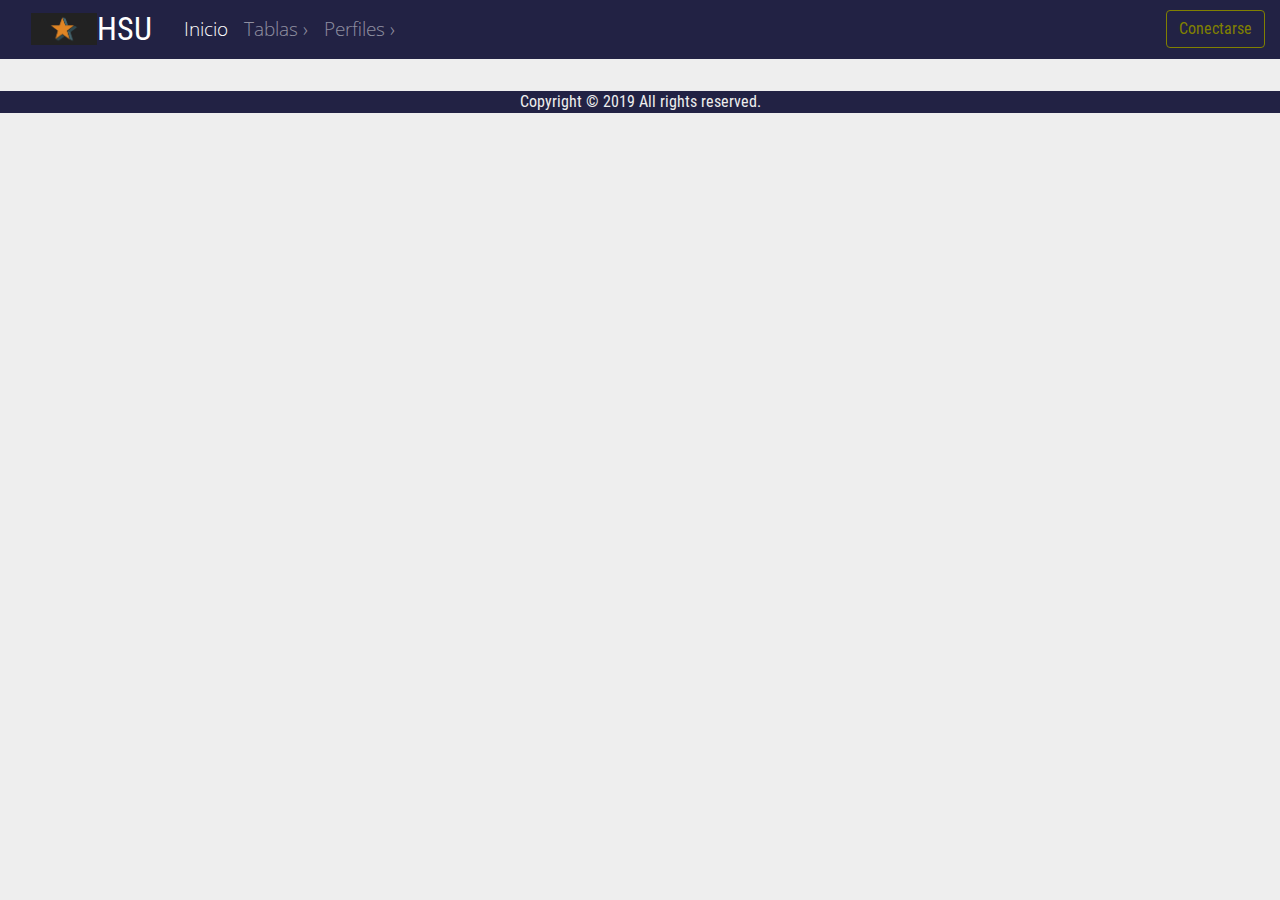
<file: template.html>
<!doctype html>
<html class="no-js" lang="es">

<head>
  <meta charset="utf-8">
  <title>HSU</title>
  <meta name="description" content="A site about things">
  <meta name="viewport" content="width=device-width, initial-scale=1">

  <link rel="manifest" href="site.webmanifest">
  <link rel="apple-touch-icon" href="icon.png">
  <link rel="icon" href="favicon.ico" sizes="16x16 24x24 36x36 48x48">

  <link rel="stylesheet" href="css/normalize.css">
  <link rel="stylesheet" href="css/bootstrap.min.css">
  <link rel="stylesheet" href="css/fonts.css">
  <link rel="stylesheet" href="css/fa-all.css">
  <link rel="stylesheet" href="css/main.css">

  <meta name="theme-color" content="#fafafa">
</head>

<body>
  <!--[if IE]>
    <p class="browserupgrade">You are using an <strong>outdated</strong> browser. Please <a href="https://browsehappy.com/">upgrade your browser</a> to improve your experience and security.</p>
  <![endif]-->

  <!-- Add your site or application content here -->

  <header class="resaltado container-fluid d-flex align-items-center justify-content-between">
    <nav id="barra-principal" class="navbar navbar-expand-lg navbar-dark justify-content-start py-0">
      <button class="navbar-toggler m-2" type="button" data-toggle="collapse" data-target="#mainNavToggler" aria-controls="navbarTogglerDemo03" aria-expanded="false" aria-label="Toggle navigation">
        <span class="navbar-toggler-icon"></span>
      </button>
      <div class="navbar-brand d-flex align-items-center p-0">
        <img class="logo" src="tile-wide.png" alt="logo">
        <h1 class="m-0">HSU</h1>
      </div>

      <div class="collapse navbar-collapse" id="mainNavToggler">
        <ul class="navbar-nav px-2">
          <li class="nav-item active">
            <a class="nav-link" href="./index.html">Inicio</a>
          </li>
          <li class="nav-item dropdown">
            <a class="nav-link dropdown-toggle-custom" href="#" id="tablasDropdown" role="button" data-toggle="dropdown" aria-haspopup="true" aria-expanded="false">
              Tablas
            </a>
            <div class="menu-transparente dropdown-menu" aria-labelledby="tablasDropdown">
              <a class="dropdown-item" href="./tabla-general.html">General</a>
              <div class="dropdown-divider"></div>
              <a class="dropdown-item" href="./tabla-materia.html">Por materia</a>
              <a class="dropdown-item" href="./tabla-carrera.html">Por carrera</a>
              <a class="dropdown-item" href="./tabla-tutor.html">Por tutor</a>
            </div>
          </li>
          <li class="nav-item dropdown">
            <a class="nav-link dropdown-toggle-custom" href="#" id="perfilesDropdown" role="button" data-toggle="dropdown" aria-haspopup="true" aria-expanded="false">
              Perfiles
            </a>
            <div class="menu-transparente dropdown-menu" aria-labelledby="perfilesDropdown">
              <a class="dropdown-item" href="./alumnos.html">Alumnos</a>
              <a class="dropdown-item" href="./tutores.html">Tutores</a>
              <a class="dropdown-item" href="./materias.html">Materias</a>
              <a class="dropdown-item" href="./carreras.html">Carreras</a>
            </div>
          </li>
        </ul>
      </div>
    </nav>

    <div class="">
      <button type="button" class="btn btn-outline-resaltado" data-toggle="modal" data-target="#login-modal">
  Conectarse
</button>
    </div>
  </header>
  <!-- Login Modal Space -->
  <div class="modal fade" id="login-modal" tabindex="-1" role="dialog" aria-labelledby="login-modal" aria-hidden="true">
    <div class="modal-dialog modal-lg" role="document">
      <div class="m-auto modal-content borde-resaltado row flex-md-row">

        <div class="col-lg-4 p-0">
          <div class="modal-header rounded-0 border-0 resaltado d-flex flex-column align-items-center">
            <div class="d-flex w-100 align-items-start justify-content-between">
              <h3 class="modal-title">HSU</h5>
            </div>
            <p class="d-none d-md-inline text-justify">Lorem ipsum dolor sit amet, consectetur adipiscing elit. Nunc tristique quis sapien convallis finibus. Donec vel augue vitae sem convallis tincidunt sit amet ac diam. Nam sit amet nisi in est facilisis commodo nec non eros.</p>
          </div>
        </div>

        <div class="col-lg-8 p-0">
          <div class="modal-body">
            <form>
              <div class="form-group">
                <div class="input-group">
                  <div class="input-group-prepend">
                    <div class="input-group-text"><i class="fas fa-user"></i></div>
                  </div>
                  <input type="text" class="form-control" placeholder="Usuario">
                </div>
              </div>

              <div class="form-group">
                <div class="input-group">
                  <div class="input-group-prepend">
                    <div class="input-group-text"><i class="fas fa-lock"></i></div>
                  </div>
                  <input type="password" class="form-control" placeholder="Contraseña">
                </div>
                <small id="emailHelp" class="form-text"><a href="#">¿Olvidó su contraseña?</a></small>
              </div>
              <div class="form-group form-check">
                <input type="checkbox" class="form-check-input" id="recuerdame">
                <label class="form-check-label" for="recuerdame">Recordar usuario</label>
              </div>
              <button type="submit" class="btn btn-block btn-primario">Acceder</button>
            </form>
          </div>
        </div>
      </div>
    </div>
  </div>

  <main class="container primario p-3">

  </main>
  <footer class="resaltado container-fluid text-center">
      <span>Copyright © <date>2019</date> All rights reserved.</span>
  </footer>

  <!-- End of site things -->
  <script src="js/vendor/modernizr-3.7.1.min.js"></script>
  <script src="js/vendor/popper.min.js"></script>
  <script src="js/vendor/jquery-3.4.1.min.js"></script>
  <script src="js/vendor/bootstrap.min.js"></script>
  <script src="js/main.js"></script>


  <!-- Google Analytics: change UA-XXXXX-Y to be your site's ID. -->
  <!-- <script>
    window.ga = function () { ga.q.push(arguments) }; ga.q = []; ga.l = +new Date;
    ga('create', 'UA-XXXXX-Y', 'auto'); ga('set','transport','beacon'); ga('send', 'pageview')
  </script>
  <script src="https://www.google-analytics.com/analytics.js" async></script> -->
</body>

</html>
</file>
<file: css/fonts.css>
/* Open Sans */
@font-face {
  font-family: 'Open Sans';
  src: url("../fonts/Open_Sans/OpenSans-Regular.ttf");
  font-weight: normal;
  font-style: normal;
}
@font-face {
  font-family: 'Open Sans';
  src: url("../fonts/Open_Sans/OpenSans-Bold.ttf");
  font-weight: bold;
  font-style: normal;
}
@font-face {
  font-family: 'Open Sans';
  src: url("../fonts/Open_Sans/OpenSans-Light.ttf");
  font-weight: lighter;
  font-style: normal;
}

/* Roboto Condensed */
@font-face {
  font-family: 'Roboto Condensed';
  src: url("../fonts/Roboto_Condensed/RobotoCondensed-Regular.ttf");
  font-weight: normal;
  font-style: normal;
}
@font-face {
  font-family: 'Roboto Condensed';
  src: url("../fonts/Roboto_Condensed/RobotoCondensed-Bold.ttf");
  font-weight: bold;
  font-style: normal;
}

/* Montserrat */
@font-face {
  font-family: 'Montserrat';
  src: url("../fonts/Montserrat/Montserrat-Regular.ttf");
  font-weight: normal;
  font-style: normal;
}
@font-face {
  font-family: 'Montserrat';
  src: url("../fonts/Montserrat/Montserrat-Bold.ttf");
  font-weight: bold;
  font-style: normal;
}
</file>
<file: css/main.css>
/*! HTML5 Boilerplate v7.2.0 | MIT License | https://html5boilerplate.com/ */

/* main.css 2.0.0 | MIT License | https://github.com/h5bp/main.css#readme */
/*
 * What follows is the result of much research on cross-browser styling.
 * Credit left inline and big thanks to Nicolas Gallagher, Jonathan Neal,
 * Kroc Camen, and the H5BP dev community and team.
 */

/* ==========================================================================
   Base styles: opinionated defaults
   ========================================================================== */

html {
  color: #222;
  font-size: 1em;
  line-height: 1.4;
}
body {
  font-family: 'Roboto Condensed', sans-serif;
  line-height: 1.4;
}
/*
 * Remove text-shadow in selection highlight:
 * https://twitter.com/miketaylr/status/12228805301
 *
 * Vendor-prefixed and regular ::selection selectors cannot be combined:
 * https://stackoverflow.com/a/16982510/7133471
 *
 * Customize the background color to match your design.
 */

::-moz-selection {
  background: #b3d4fc;
  text-shadow: none;
}

::selection {
  background: #b3d4fc;
  text-shadow: none;
}

/*
 * A better looking default horizontal rule
 */

hr {
  display: block;
  height: 1px;
  border: 0;
  border-top: 1px solid #ccc;
  margin: 1em 0;
  padding: 0;
}

/*
 * Remove the gap between audio, canvas, iframes,
 * images, videos and the bottom of their containers:
 * https://github.com/h5bp/html5-boilerplate/issues/440
 */

audio,
canvas,
iframe,
img,
svg,
video {
  vertical-align: middle;
}

/*
 * Remove default fieldset styles.
 */

fieldset {
  border: 0;
  margin: 0;
  padding: 0;
}

/*
 * Allow only vertical resizing of textareas.
 */

textarea {
  resize: vertical;
}

/* ==========================================================================
   Browser Upgrade Prompt
   ========================================================================== */

.browserupgrade {
  margin: 0.2em 0;
  background: #ccc;
  color: #000;
  padding: 0.2em 0;
}

/* ==========================================================================
   Author's custom styles
   ========================================================================== */
 /* Arreglos */
 .border-fix {
   border-radius: 5rem;
 }

 /* Menus */
 .menu-transparente{
   background-color: #fff;
   box-shadow: 2px 2px 6px rgba(0,0,0,0.2);
   opacity: 0.95;
   padding: 0 0.5rem;
 }

 .menu-transparente a{
   border-radius: 4px;
   margin: 0.5rem 0;
 }
 .menu-transparente a:hover {
   background-color: #224;
   color: #eee;
 }

.dropdown-toggle-custom::after {
  display: inline-block;
  content: "\203A";
  transition: transform linear 70ms;
}
.show .dropdown-toggle-custom::after{
  transform: rotate(90deg) translate(2px,-2px);
}

/* Colores propios */
.primario,body {
 background-color: #eee;
 color: #222;
}
.resaltado {
 background-color: #224;
 color: #eee;
}

.borde-resaltado {
  border-color: #224;
}

.btn-resaltado {
  background-color: #808000;
  color: #fff;
}
.btn-outline-resaltado {
  background: none;
  border: 1px solid #808000;
  color: #808000;
}
.btn-resaltado:hover,
.btn-outline-resaltado:hover{
  background-color: #606000;
  color: #fff;
}

.btn-primario {
  background-color: #224;
  color: #fff;
}
.btn-primario-resaltado {
  background: none;
  border: 1px solid #224;
  color: #808000;
}
.btn-primario:hover,
.btn-primario-resaltado:hover{
  background-color: #808000;
  color: #fff;
}

/* Cabecera */
.navbar-brand .logo {
 max-height: 2rem;
}
.navbar-brand h1 {
  font-size: 2rem;
}

/* Barra navegacion */
#barra-principal .nav-item>a{
  font-family: "Open Sans";
  font-weight: lighter;
  font-size: 1.2rem;
}
#barra-principal .dropdown-divider {
  width: 75%;
  margin: auto;
}

#barra-principal .nav-item {
  transition: box-shadow linear 0.2s;
  padding: 0.5rem 0;
}

#barra-principal .nav-item:hover {
  box-shadow: inset 0 -3px 0 #808000;
}

/* Principal */
#herramientas .herramienta {
  margin: 0 1rem;
}
#herramientas .herramienta:first-child {
  margin-top: 0;
}
#herramientas .herramienta:last-child {
  margin-bottom: 0;
}

/* Carrusel Principal */
#carouselInfo {
  background-color: #fff;
  overflow: hidden;
}
#carouselInfo nav{
  display: none;
}
#carouselInfo nav a{
  color: #224;
  margin: 0.5rem;
}
#carouselInfo nav a:hover{
  color: #fff;
  background-color: #808000;
}
#carouselInfo nav a.active{
  color: #fff;
  background-color: #224;
}

/* Articulos Carrusel */
#carouselInfo article {
  background-color: #888;
  background-size: cover;
  background-position: center;
  display: flex;
  height: 40vh;
  min-height: 13rem;
  padding: 2rem 0;
}
#carouselInfo article .article-content{
  background-color: rgba(0, 0, 0, 0.7);
  color: #eee;
  padding: 3rem;
  display: flex;
  flex-direction: column;
  justify-content: center;
  text-align: center;
  min-width: 100%;
}

#carouselInfo article:nth-child(1) {
  background-image: url("../img/articles/background5.jpg");
}
#carouselInfo article:nth-child(2) {
  background-image: url("../img/articles/background2.jpg");
}
#carouselInfo article:nth-child(3) {
  background-image: url("../img/articles/background3.png");
}
#carouselInfo article:nth-child(4) {
  background-image: url("../img/articles/background1.jpg");
}
#carouselInfo article:nth-child(5) {
  background-image: url("../img/articles/background4.png");
}

/* Perfiles de Usuario */
.profilepic-wrapper > *{
  margin-top: 0.5rem;
}

.materias li{
  padding: 0 0.5rem;
  margin: 0.5rem 0;
}

/* Tablas */
.tabla-de-datos {
  max-height: 80vh;
  overflow-y: auto;
}

.tabla-de-datos thead th{
  position: sticky;
  top: 0;
}

.tabla-de-datos thead th,
.tabla-de-datos thead tr {
  background-color: inherit;
  border: none;
}

/* ==========================================================================
   EXAMPLE Media Queries for Responsive Design.
   These examples override the primary ('mobile first') styles.
   Modify as content requires.
   ========================================================================== */

 /* Small devices (landscape phones, 576px and up) */
 @media (min-width: 576px) {

 }

 /* Medium devices (tablets, 768px and up) */
 @media (min-width: 768px) {
   #carouselInfo nav{
     display: block;
   }
 }

 /* Large devices (desktops, 992px and up) */
 @media (min-width: 992px) {
   #herramientas .herramienta {
     max-width: 25%;
     margin: 0;
   }

   #carouselInfo nav{
     display: flex;
   }

   #carouselInfo .carousel-control-prev,
   #carouselInfo .carousel-control-next{
     display: none;
   }

   /* Perfiles de Usuario */
   .profilepic-wrapper{
     padding: 0 2rem;
   }
   .info-basica {
     display: block;
     min-width: 70%;
     align-self: center;
   }
   .info-basica li {
     border: none;
   }
 }

 /* Extra large devices (large desktops, 1200px and up) */
 @media (min-width: 1200px) {
   /* ... */
 }

/* ==========================================================================
   Print styles.
   Inlined to avoid the additional HTTP request:
   https://www.phpied.com/delay-loading-your-print-css/
   ========================================================================== */

@media print {
  *,
  *:before,
  *:after {
    background: transparent !important;
    color: #000 !important;
    /* Black prints faster */
    -webkit-box-shadow: none !important;
    box-shadow: none !important;
    text-shadow: none !important;
  }
  a,
  a:visited {
    text-decoration: underline;
  }
  a[href]:after {
    content: " (" attr(href) ")";
  }
  abbr[title]:after {
    content: " (" attr(title) ")";
  }
  /*
     * Don't show links that are fragment identifiers,
     * or use the `javascript:` pseudo protocol
     */
  a[href^="#"]:after,
  a[href^="javascript:"]:after {
    content: "";
  }
  pre {
    white-space: pre-wrap !important;
  }
  pre,
  blockquote {
    border: 1px solid #999;
    page-break-inside: avoid;
  }
  /*
     * Printing Tables:
     * https://web.archive.org/web/20180815150934/http://css-discuss.incutio.com/wiki/Printing_Tables
     */
  thead {
    display: table-header-group;
  }
  tr,
  img {
    page-break-inside: avoid;
  }
  p,
  h2,
  h3 {
    orphans: 3;
    widows: 3;
  }
  h2,
  h3 {
    page-break-after: avoid;
  }
}
</file>
